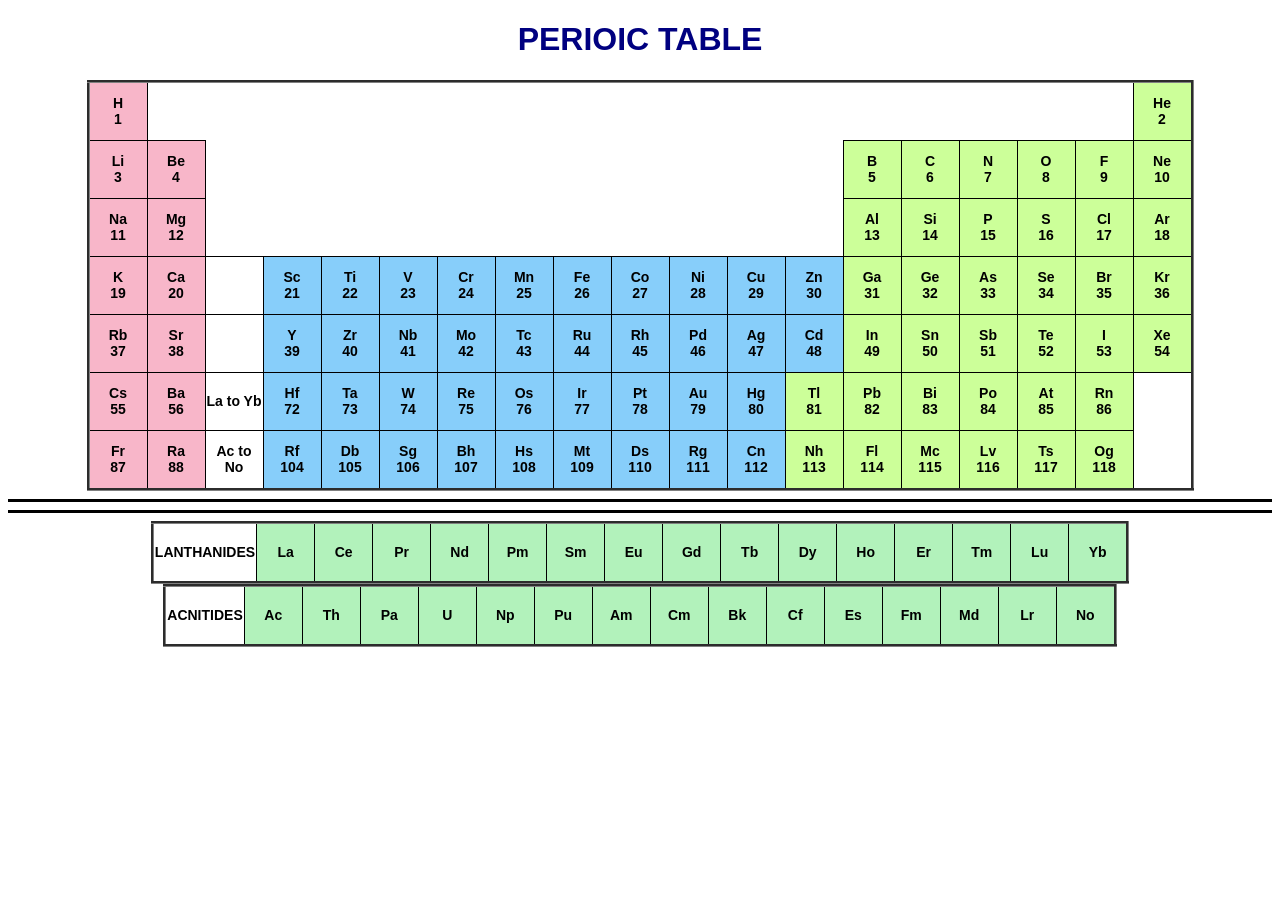
<file: index.html>
<!DOCTYPE html>
<html lang="en">
<head>
    <meta charset="UTF-8">
    <title>PERIOIC TABLE</title>
    <link rel="stylesheet" href="style.css">
</head>
<body>
    <h1><center>PERIOIC TABLE</center></h1>
    <table border="3">

<tr>
<td class="s">H<br>1</td>
<td class="empty" colspan="18"></td>
<td class="p">He<br>2</td>
</tr>

<tr>
<td class="s">Li<br>3</td>
<td class="s">Be<br>4</td>
<td class="empty"colspan="12"></td>
<td class="p">B<br>5</td>
<td class="p">C<br>6</td>
<td class="p">N<br>7</td>
<td class="p">O<br>8</td>
<td class="p">F<br>9</td>
<td class="p">Ne<br>10</td>
</tr>

<tr>
<td class="s">Na<br>11</td>
<td class="s">Mg<br>12</td>
<td class="empty" colspan="12"></td>
<td class="p">Al<br>13</td>
<td class="p">Si<br>14</td>
<td class="p">P<br>15</td>
<td class="p">S<br>16</td>
<td class="p">Cl<br>17</td>
<td class="p">Ar<br>18</td>
</tr>
<tr>
<td class="s">K<br>19</td>
<td class="s">Ca<br>20</td>
<td colspan="2"></td>
<td class="d">Sc<br>21</td>
<td class="d">Ti<br>22</td>
<td class="d">V<br>23</td>
<td class="d">Cr<br>24</td>
<td class="d">Mn<br>25</td>
<td class="d">Fe<br>26</td>
<td class="d">Co<br>27</td>
<td class="d">Ni<br>28</td>
<td class="d">Cu<br>29</td>
<td class="d">Zn<br>30</td>
<td class="p">Ga<br>31</td>
<td class="p">Ge<br>32</td>
<td class="p">As<br>33</td>
<td class="p">Se<br>34</td>
<td class="p">Br<br>35</td>
<td class="p">Kr<br>36</td>
</tr>

<tr>
<td class="s">Rb<br>37</td>
<td class="s">Sr<br>38</td>
<td colspan="2"></td>
<td class="d">Y<br>39</td>
<td class="d">Zr<br>40</td>
<td class="d">Nb<br>41</td>
<td class="d">Mo<br>42</td>
<td class="d">Tc<br>43</td>
<td class="d">Ru<br>44</td>
<td class="d">Rh<br>45</td>
<td class="d">Pd<br>46</td>
<td class="d">Ag<br>47</td>
<td class="d">Cd<br>48</td>
<td class="p">In<br>49</td>
<td class="p">Sn<br>50</td>
<td class="p">Sb<br>51</td>
<td class="p">Te<br>52</td>
<td class="p">I<br>53</td>
<td class="p">Xe<br>54</td>
</tr>
<tr>
<td class="s">Cs<br>55</td>
<td class="s">Ba<br>56</td>
<td colspan="2"> La to Yb</td>
<td class="d">Hf<br>72</td>
<td class="d">Ta<br>73</td>
<td class="d">W<br>74</td>
<td class="d">Re<br>75</td>
<td class="d">Os<br>76</td>
<td class="d">Ir<br>77</td>
<td class="d">Pt<br>78</td>
<td class="d">Au<br>79</td>
<td class="d">Hg<br>80</td>
<td class="p">Tl<br>81</td>
<td class="p">Pb<br>82</td>
<td class="p">Bi<br>83</td>
<td class="p">Po<br>84</td>
<td class="p">At<br>85</td>
<td class="p">Rn<br>86</td>
</tr>

<tr>
<td class="s">Fr<br>87</td>
<td class="s">Ra<br>88</td>
<td colspan="2">Ac to No</td>
<td class="d">Rf<br>104</td>
<td class="d">Db<br>105</td>
<td class="d">Sg<br>106</td>
<td class="d">Bh<br>107</td>
<td class="d">Hs<br>108</td>
<td class="d">Mt<br>109</td>
<td class="d">Ds<br>110</td>
<td class="d">Rg<br>111</td>
<td class="d">Cn<br>112</td>
<td class="p">Nh<br>113</td>
<td class="p">Fl<br>114</td>
<td class="p">Mc<br>115</td>
<td class="p">Lv<br>116</td>
<td class="p">Ts<br>117</td>
<td class="p">Og<br>118</td>
</tr>
</table>
<table border="3">
<tr>
<td class="empty"colspan="2">LANTHANIDES</td>
<td class="f">La</td>
<td class="f">Ce</td>
<td class="f">Pr</td>
<td class="f">Nd</td>
<td class="f">Pm</td>
<td class="f">Sm</td>
<td class="f">Eu</td>
<td class="f">Gd</td>
<td class="f">Tb</td>
<td class="f">Dy</td>
<td class="f">Ho</td>
<td class="f">Er</td>
<td class="f">Tm</td>
<td class="f">Lu</td>
<td class="f">Yb</td>
</tr>
<hr>
<hr>
</table>
<table border="3">
<tr>
<td class="empty" colspan="3">ACNITIDES</td>
<td class="f">Ac</td>
<td class="f">Th</td>
<td class="f">Pa</td>
<td class="f">U</td>
<td class="f">Np</td>
<td class="f">Pu</td>
<td class="f">Am</td>
<td class="f">Cm</td>
<td class="f">Bk</td>
<td class="f">Cf</td>
<td class="f">Es</td>
<td class="f">Fm</td>
<td class="f">Md</td>
<td class="f">Lr</td>
<td class="f">No</td>
</tr>

    


</table>
</body>
</html>
</file>
<file: style.css>
body{
    background-color: white;
    font-family: Arial, sans-serif;
}

h1{
    text-align: center;
    color: navy;
}

table{
    border-collapse: collapse;
    margin: auto;
}

td{
    width: 55px;
    height: 55px;
    text-align: center;
    vertical-align: middle;
    border: 1px solid black;
    font-weight: bold;
    font-size: 14px;
}

/* s-block (Pink) */
.s{
    background-color: #f8b6c9;
}

/* d-block (Blue) */
.d{
    background-color: #87CEFA;
}

/* p-block (Light Green) */
.p{
    background-color: #CCFF99;
}

/* f-block (Light Cyan) */
.f{
    background-color: #B2F2BB;
}

/* Empty cells */
.empty{
    border: none;
    background: transparent;
}

hr{
    border: none;
    height: 3px;
    background-color: black;
}
</file>
